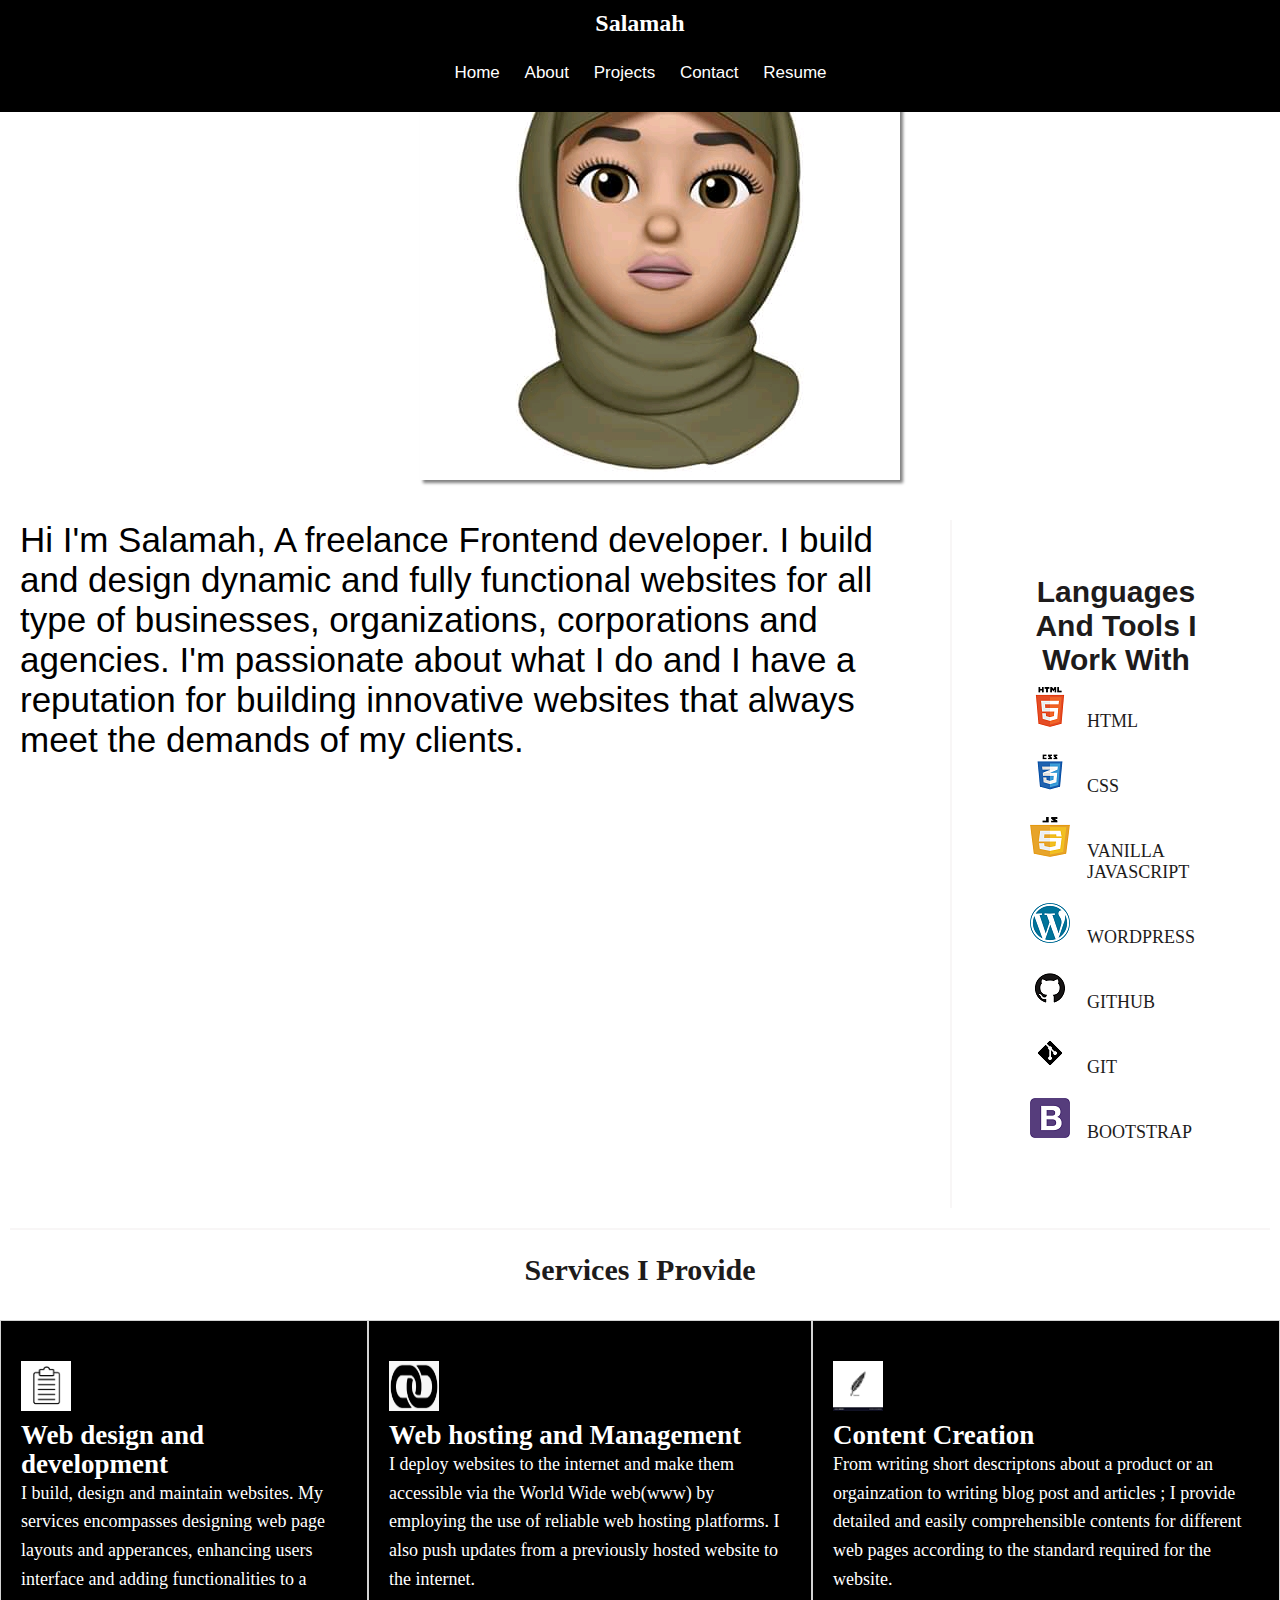
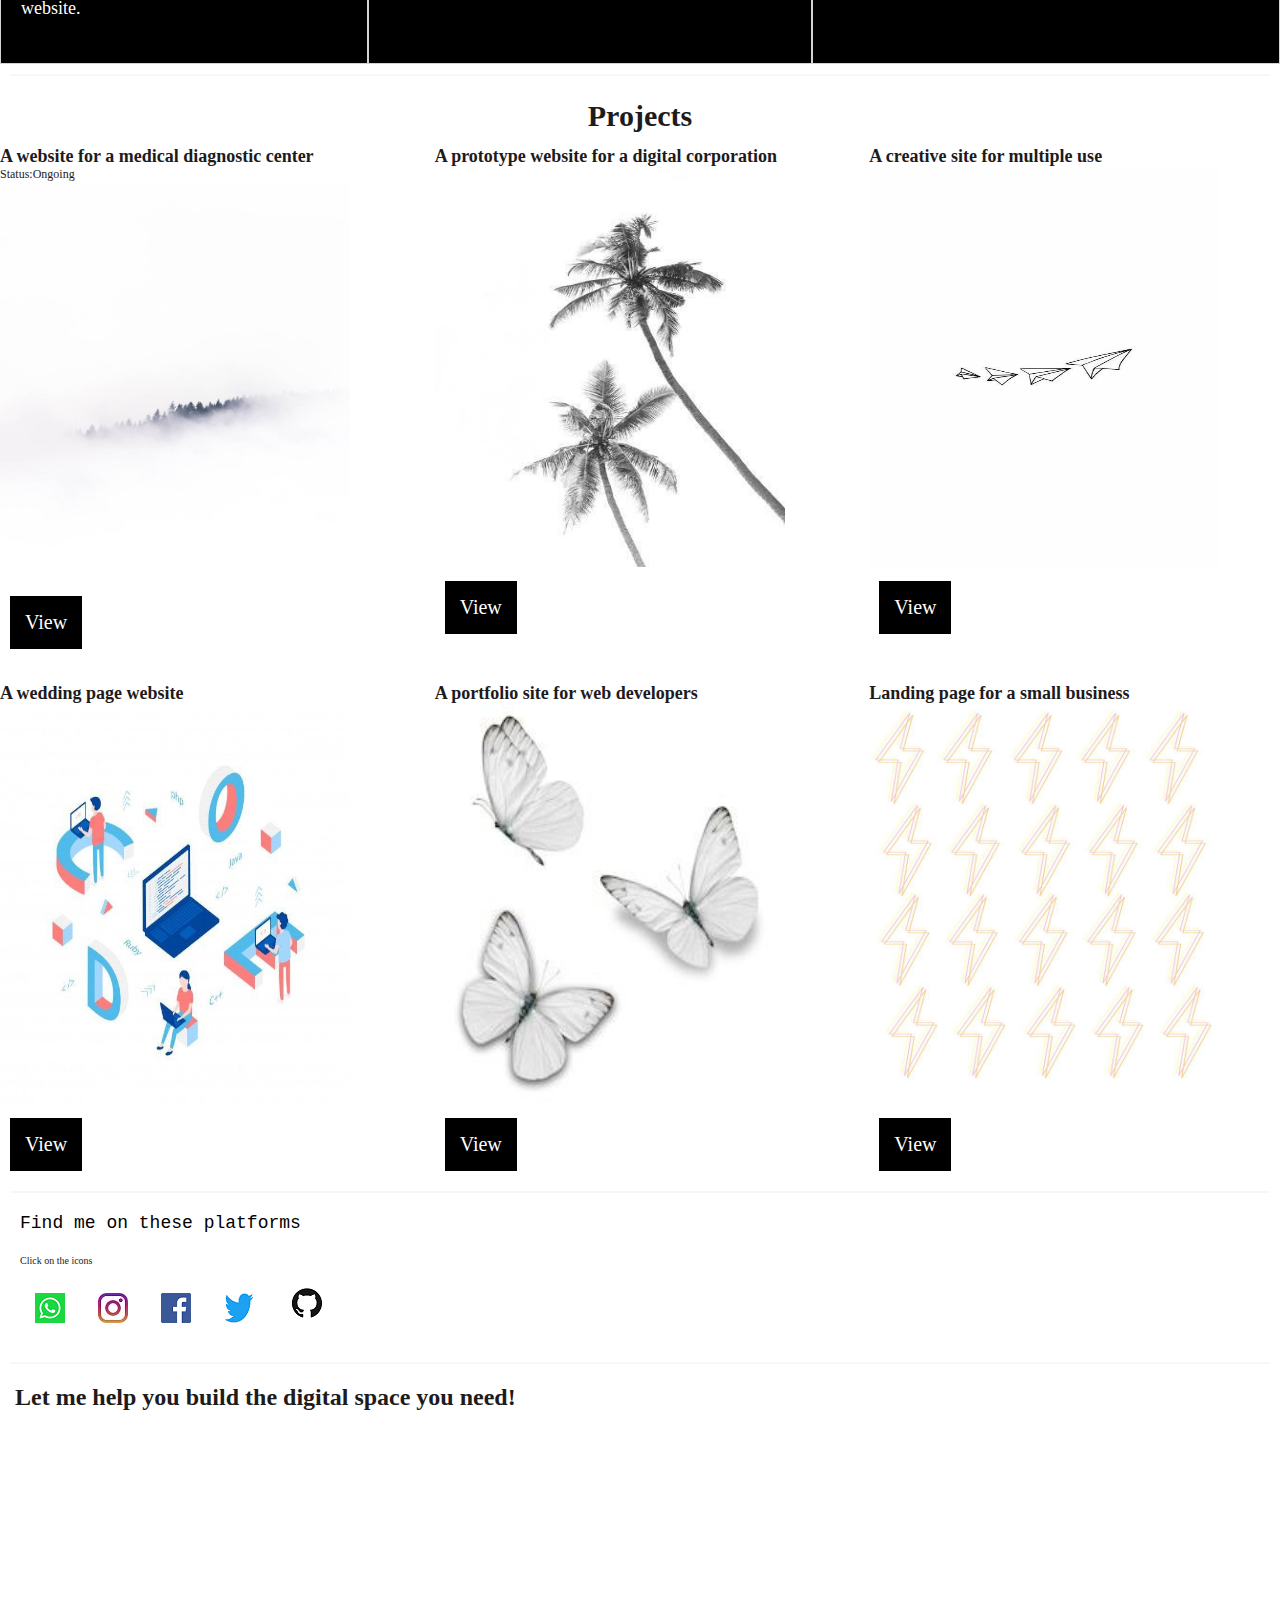
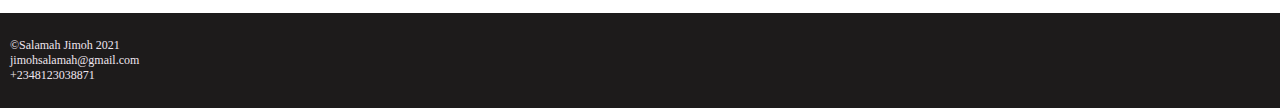
<file: index.html>
<!doctype html>
<html lang="en">
<meta charset="UTF-8">
<meta name="viewport" content="width=device-width, initial-scale=1.0">
<head>
    <title> Salamah</title>
<link rel= "stylesheet" href="style.css">
<link rel="shortcut icon" type="image/jpg" href="image.jpg">
</head>
<div id="main">
<div class= "main-header">
    <h1> Salamah</h1>
<!--</div> !--main header div starts-->
<div class ="heading-menu">
<div id="main-nav">
    <span class="open-side" style="float:left;">
        <a href="#" onClick="OpenSideMenu()">
            <svg width="30" height="30">
                <path d ="M0, 5, 30, 5" stroke="#fff" stroke-width="5"/>
                <path d ="M0, 14, 30, 14" stroke="#fff" stroke-width="5"/>
                <path d ="M0, 23, 30, 23" stroke="#fff" stroke-width="5"/>
                </svg>
        </a>
    </span>
    <ul class= "nav-ul">
    <div class ="big-p">
        <li class ="big-p"><a href="index.html">Home</a></li>
        <li class ="big-p"><a href ="#about">About</a></li>
        <li class ="big-p"><a href ="#projects">Projects</a></li>
        <li class ="big-p"><a href ="#contact">Contact</a></li>
        <li class ="big-p"><a href ="#resume">Resume</a></li>
     
    </ul>
    </div><!--nav ul stops-->    
</div><!--main nav stops-->
<!--side menu starts-->
<div id="sideMenu" class="side-nav">
    <a href="#" class="btn-close" onClick="CloseSideMenu()">&times;</a>
    <a href="index.html">Home</a>
    <a href="#about">About</a>
    <a href="#projects">Projects</a>
    <a href="#contact">Contact</a>
</div>
<!--sidenav ends-->
</div><!--main header div stops-->

</div>
<div class ="heading-menu">
<div class="banner">
    <div id="imganime">
        <img src="image.jpg" alt="banner image">
        </div><!--div anime stops-->
</div><!--banner ends-->
<div class ="container">

<main class="main">
    <a id ="about"></a>
<div class="box1">
    <p> Hi I'm Salamah, A freelance Frontend developer. I build and design dynamic and fully functional websites for all type of 
        businesses, organizations, corporations
        and agencies. I'm passionate about what I do and I have a reputation for building innovative websites that always meet the demands of my clients.</p>
</div><!--1 ends here-->
<div class="pg-br"></div>
<div class="box2">
<h1> Languages And Tools I Work With</h1>
<!--icons on every list item-->
<ul class="list">
<li class="prof">HTML</li>
 <li class="prof">CSS</li>
   <li class="prof"> VANILLA JAVASCRIPT</li>
   <li class="prof">WORDPRESS</li>
   <li class="prof"> GITHUB</li>
    <li class="prof"> GIT</li>
    <li class="prof">BOOTSTRAP</li>
    <!-- <li class="prof">BASIC WEB GRAPHICS</li>
 <li class="prof">COPYWRITING</li>-->
    

    </ul>
    

</div>
<!--div 2 ends here-->


</main>
<!--services-->
<div class="pg-br"></div>
<h1 class="sub-heading" >Services I Provide</h1>
<div class="review1">
    <div class="box1a">
        <img src="icon1.png" alt="bad"> 
        <h2>Web design and development</h2>
        <p> I build, design and maintain websites. 
            My services encompasses designing web page layouts and apperances, 
            enhancing users interface and adding functionalities to a website.
            </p></img>
    </div><!--first boc=x ends-->
    <div class="box2a">
            <img src="icon2.png" alt="bad">
            <h2>Web hosting and Management</h2>
            <p> I deploy websites to the internet and make them accessible via the World Wide web(www) by employing the use of 
                 reliable web hosting platforms. I also push updates from a previously hosted website to the internet.
              </p></img>
    </div><!--second box ends-->
    <div class="box3a">
        <img src="icon3.png" alt="bad">
        <h2>Content Creation</h2>
        <p>From writing short descriptons about a product or an orgainzation
            to writing blog post and articles ; 
            I provide detailed and easily comprehensible contents for different web pages according to the standard required for the website.
          </p></img>
    </div><!--third box ends-->
        </div><!--first reviw stops-->
    
      


        <!--projects starts-->
        <div class="pg-br"></div>
        <a id ="projects"></a>
        <h1 class="sub-heading">Projects</h1>
        <div class="projects-container">
            <div class="first-item"> <h2> A website for a medical diagnostic center</h2>
                      <p>Status:Ongoing</p>
                <img src="img1.jpg" width="350px" height="400px"><br>
                <a href="https://www.goldstandard.care" class="pro">View</a>
            </div>
            <div class="second-item">
                <h2> A prototype website for a digital corporation</h2>
                     </h2>
                <img src="img2.jpg" width="350px" height="400px"><br>
                <a href="digitally.netlify.app" class="pro"> View</a>
    
                    </div>
            <div class="third-item">
                <h2> A creative site for multiple use</h2>
                     </h2>
                     
                <img src="img3.jpg" width="350px" height="400px"><br>
                <a href="multilly.netlify.app" class="pro">View</a>
            </div>
           <div class="fourth-item">
                <h2> A wedding page website</h2>
                     </h2>
                   
                <img src="img4.jpg" width="350px" height="400px"><br>
                <a href="weddingly.netlify.app" class="pro">View</a>
            </div>
            <div class="fifth-item">
                <h2> A portfolio site for web developers</h2>
                     </h2>
                     
                <img src="img5.jpg" width="350px" height="400px"><br>
                <a href="weblyly.netlify.app" class="pro">View</a>
            </div>
            <div class="sixth-item">
                <h2>Landing page for a small business</h2>
                <img src="img6.jpg" width="350px" height="400px"><br>
                <a href="https://salamah-jimoh.github.io/simple/" class="pro">View</a>
            </div>
        </div> 
        <!--form starts-->
        <div class="pg-br"></div>
<div id="socials">
    <p class="text"> Find me on these platforms<br><br></p><small>Click on the icons</small></p>
    <div class="socials-icons">
        <a href="https://wa.me/2348123038871"><img src="whatsapp.png" alt="whatsapp icon"></a></img>
        <a href="https://www.instagram.com/salamah_jimoh/"> <img src="insta.jpeg" alt="instagram icon"></a></img>
       <a href="https://www.facebook.com/salamah.jimoh.5"> <img src="fb.png" alt="fb icon"></a></img>
       <a href="http:www.twitter.com/salamah_jimoh"> <img src="twitter.png" alt="twitter icon"></a></img>
       <a href="https:github.com/Salamah-Jimoh"> <img src="git.png" alt="giticon"></a></img>
        </div>
    
    
    </div>
    <div class="pg-br"></div>
    
    <div class="box3">
        <!--a group of images with animation-->
        <a id ="contact"></a>
        <h1 >Let me help you build the digital space you need!</h1><br>
       <p> <a class="button" href="mailto:salamahjimoh@gmail.com" target="_blank">    Hire Me</a></p>
    </div><!--div 3 ends-->
    

</div><!--container div stops-->
<div class= "footer">
&nbsp;<p class= "footer-p">&copy;Salamah Jimoh 2021 <br> 
<!--icon--> jimohsalamah@gmail.com<br>
<!--icon--> +2348123038871</p><br>
<!--
<div class="icons">
    <a href="https://wa.me/2348123038871"><img src="whatsapp.png" alt="whatsappicon"></a></img>
    <a href="www.instagram.com/salamah_jimoh"> <img src="insta.jpeg" alt="instagramicon"></a></img>
    <a href="https://www.facebook.com/salamah.jimoh.5"> <img src="fb.png" alt="fbicon"></a></img>
    <a href="http:twitter.com/salamah_jimoh"> <img src="twitter.png" alt="tweeticon"></a></img>
</div>-->
</div>
</div>
</div><!--main id stops-->
</body>
<script>
    function OpenSideMenu(){
        document.getElementById('sideMenu').style.width="200px";
        document.getElementById('main').style.marginLeft="200px";
    }
    function CloseSideMenu(){
        document.getElementById('sideMenu').style.width="";
        document.getElementById('main').style.marginLeft="";
    }
</script>
</html>
</file>
<file: style.css>
*{
    margin:0;
    padding:0;
}
body{
    margin: auto;
    font-size:12px;
    color:rgb(29, 27, 27)
}
a{
    text-decoration:none;
    color:white;
}

.btn{
    background-color: black;
    color:white;
    padding:10px;
}
.btn:hover{
    background-color: red;
}

.main-header{
    background-color: black;
    color:white;
        text-align: center;
        padding:10px;
        overflow:hidden;
}
#main-nav{
    text-decoration: none;
    display:block;
    text-align:center;
    padding:14px 16px;
    text-decoration: none;
    color:white;
    font-size:18px;
    padding-right: 15px;
text-align:center;
}
#main-nav a:hover{
    padding:10px;
    background-color: grey;
    color:rgb(32, 32, 32);
    transition:.5s;
}
.big-p li{
    display:inline;
    padding:10px;
}         


.nav-ul{
 list-style-type: none;
 margin:8px 0 0 0;
 padding: 0;


}
.big-p{
  font-family: Arial, Helvetica, sans-serif;
  line-height: 1.7em;
  font-size:17px;
}
.side-nav{
    height:50%;
    width:0;
    position:fixed;
    z-index: 1;
    top:0px;
    left:0px;
    background-color: #000;
    opacity: 0.6;
    overflow-x: hidden;
    padding-top:40px;
    transition:0.5s
}
.side-nav a{
    padding:10px 10px 10px 30px;
    text-decoration: none;
    font-size:22px;
    color:white;
    display:block;
    transition:0.5s;
}
.side-nav a:hover{
    color:grey;
}
.side-nav .btn-close{
    position:absolute;
    top:0;
    right:22px;
    font-size:36px;
    margin-left:50px;

}
#main{
    transition: 0.5s;
overflow:hidden;
width:100%;
position: fixed;

}
.banner{
    width:1320px;
    height:500px;
    text-align: center;


} /* 
#imganime{
    text-align: center;
    width:1320px;
    height:500px;
    position:absolute;
   
  overflow: hidden;
  }*/   

#imganime img{
    box-shadow: 3px 3px 3px grey;
}

.container{
    margin:absolute;
    width:100%;
}
.button{
    text-align: center;
    font-size:20px;
    display: inline-block;
    color:white;
    padding: 1rem 2rem;
     background-color: rgb(32, 32, 32);
    border:1px solid black;
    margin: 20px 120px;
    opacity:0;
    animation-name: button ;
    animation-duration: 3s;
    animation-delay: 3s;
    animation-fill-mode: forwards;

    transition-property: transform;
    transition-duration: 2s;
    
    }
    .button:hover{
        transform:rotateY(180deg);
    }
   @keyframes button{
       0%{opacity:0;}
       100%{opacity:1;}
   } 
  





.main{
    display:flex;
    margin:10px;
    flex-basis: 100%;
}
.main h1{
    text-align:center;
    font-weight: bold;
    font-size:30px;
    font-family: 'Segoe UI', 'Open Sans', 'Helvetica Neue', sans-serif;
}

.box1{
margin:5px;
padding:5px;
/*background-color: rgb(29, 27, 27);*/
color: black;
align-items: flex-end;
}
.box1 p{
    font-size:35px;
    font-family: Arial, Helvetica, sans-serif ;
    color:black;
               
                
}

    .box2{
        margin:5px;
        padding:60px;
        }
        
        
.list{
    list-style-type: none;
    margin-left:50px;
}
.list :first-child{
    list-style-image: url('html.png');
}
.list :nth-child(2){
    list-style-image: url('css.png');
}
.list :nth-child(3){
    list-style-image: url('js.png');
}
.list :nth-child(4){
    list-style-image: url('wordpress.png');
}
.list :nth-child(5){
    list-style-image: url('git.png');
}
.list :nth-child(6){
    list-style-image: url('github.png');
}
.list :nth-child(7){
    list-style-image: url('boot.png');
}
.list :nth-child(8){
    list-style-image: url('art.png');
}
.list :nth-child(9){
    list-style-image: url('write.png');
}
.prof{
    padding:10px;
    font-size:18px;
    font-weight: normal;
   
}
           
        .box3{
            margin:5px;
            padding:10px;
            overflow: hidden;
        }
    /*services column*/
    .review1{
        display: flex;
        font-family: 'Times New Roman', Times, serif;
        line-height:1.6em;
        font-size:18px;
        margin-top:20px;
    }
    .review1 img{
        width:50px;
        height:50px;
        background-color: black;
        display: flex;
        justify-content: center;
        align-items: center;
        position:relative;
        padding-bottom:10px ;
    }
    .box1a{
        border:1px solid lightgray;
        background-color: black;
        color: white;
        padding:40px 20px;
    }
    .box2a{
        border:1px solid lightgray;
        background-color:black;
        color:white;
        padding:40px 20px;
    }
    .box3a{
        border:1px solid lightgray;
        background-color:black;
        color:white;
        padding:40px 20px;
    }
    .box1a:hover{
        background-color: lightgray;
        color:black;
    }
    .box2a:hover{
        background-color: lightgray;
        color:black;
    }
    .box3a:hover{
        background-color: lightgray;
        color:black;
    }
.text{
    font-size:18px; 
    font-weight:normal;
    font-family: monospace;
    color:black;
    
}

.pg-br{
    margin:10px;
    padding:0px;
    border: 0.3px solid rgb(248, 246, 246);
}
.sub-heading{
    text-align: center;
    line-height: 2.0em;
    font-weight:bold;
    font-size:30px;
  }
.projects-container{
    display:grid;
    grid-template-columns: repeat(3, 1fr);
    grid-gap:2em;
    grid-auto-rows: minmax(400px, auto);
}
.pro{
    display:inline-block;
    text-decoration: none;
    color:white;
    background-color: black;
    padding:15px;
    margin:10px;
    font-size:20px;
        }
        .pro:hover{
            background-color: lightgray;
            color:black;
            
        }       

        #socials{
            margin:20px;
        }
        .socials-icons img{
            display:inline-block;
            margin:5px;
            padding:10px;
        }












.footer{
    padding:0px;
   background-color: rgb(29, 27, 27);
    margin-top:80px;

}
.footer-p{
    color: rgb(238, 229, 238);
    font-family: cursive;
    padding:10px;
}


@media(max-width:480px)
{
    .nav-ul{
        display: none;
    }
    .heading-menu{
        width:100%;
        margin:0 absolute;
        overflow:hidden;
    }

    .banner{
        width:500px;
        height:500px;
    }
    #imganime{
        width:450px;
        height:500px;
        position: absolute;

        
    }
    /*.img h1{
        color:rgb(241, 234, 241);
        text-transform:Initial;
        word-spacing:5px;
        text-shadow: black;
        text-align: left;
        font-size:40px;
        font-weight: bold;
        line-height: 1.6em;
        
    
    }*/
    .anime{
        top:40px;
        text-align:left;
        font-size:40px;/*was 40px align left*/
        font-weight: bold;
        line-height: 1.6em;
        position: relative;
      
    }

    .main{
        display:flex;
        margin:5px;
        flex-wrap: wrap;
    }
    .box1{
    
        background-color: rgb(29, 27, 27);
        color: white;
        padding: 8px;
}
.box1 p{
    color: white;
    font-size:20px;
    font-family: Arial, Helvetica, sans-serif ;

}
.box2{
    padding:20px;
}
.list{
    margin-left:100px;
}
.projects-container{
    display:grid;
    grid-template-columns:1fr;
    grid-gap:2em;
}


.review1{
    flex-wrap: wrap;
}
}

@media(min-width:480px){
    .open-side{
        display:none;
    }
}
</file>
